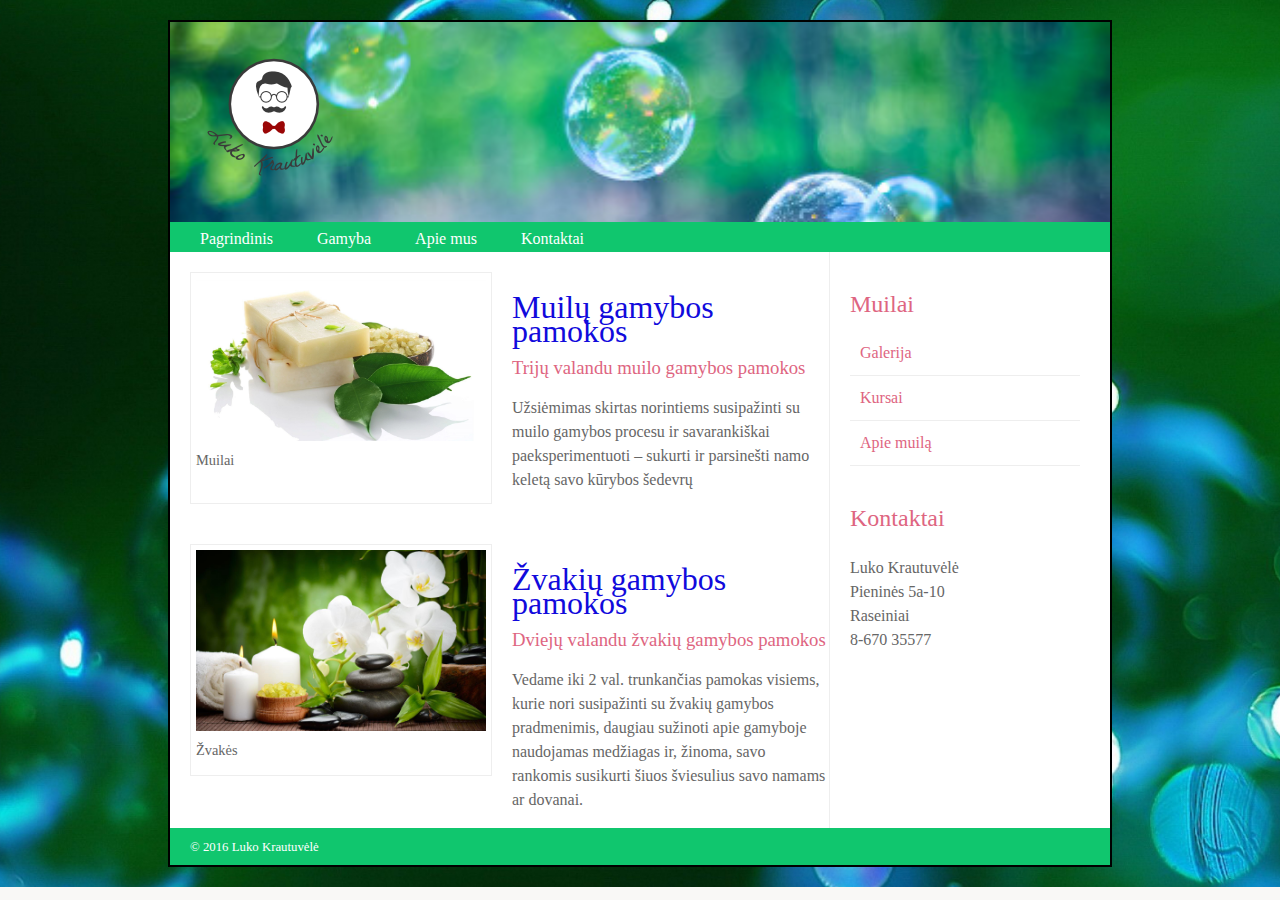
<file: index.html>
<!DOCTYPE html>
<html lang="lt">
	<head>
		<title>Luko Krautuvėlė</title>
		<link rel="stylesheet" type="text/css" href="puslapiodesing.css" />
	
	</head>
	<body>
		<div class="vidinislangas">
			<header>
			<img id="logo" src="paveiksleliai/logo.png"/>
				<nav>
					<ul>
						<li><a href="index.html" class="meniu">Pagrindinis</a></li>
						<li><a href="gamyba.html">Gamyba</a></li>
						<li><a href="apie.html">Apie mus</a></li>
						<li><a href="kontaktai.html">Kontaktai</a></li>
					</ul>
				</nav>
			</header>
			<section class="veikla">
				<article>
					<figure>
						<img src="paveiksleliai/muilas1.jpg" alt="Muilai" />
						<figcaption>Muilai</figcaption>
					</figure>
					<hgroup>
						<h1>Muilų gamybos pamokos</h1>
						<h3>Trijų valandu muilo gamybos pamokos</h3>
					</hgroup>
					<p>Užsiėmimas skirtas norintiems susipažinti su muilo gamybos procesu ir savarankiškai paeksperimentuoti – sukurti ir parsinešti namo keletą savo kūrybos šedevrų</p>
				</article>    
				<article>
					<figure>
						<img src="paveiksleliai/zvakes.jpg" alt="Žvakės" />
						<figcaption>Žvakės</figcaption>
					</figure>
					<hgroup>
						<h1>Žvakių gamybos pamokos</h1>
						<h3>Dviejų valandu žvakių gamybos pamokos</h3>
					</hgroup>
					<p> Vedame iki 2 val. trunkančias pamokas visiems, kurie nori susipažinti su žvakių gamybos pradmenimis, daugiau sužinoti apie gamyboje naudojamas medžiagas ir, žinoma, savo rankomis susikurti šiuos šviesulius savo namams ar dovanai.</p>
				</article>    
			</section>
			<aside>
				<section class="Muilai">
					<h2>Muilai</h2>
					<a href="galerija.html">Galerija</a>
					<a href="kursai.html">Kursai</a>
					<a href="apiemuila.html">Apie muilą</a>
				</section>
				<section class="kontaktai">
					<h2>Kontaktai</h2>
					<p>Luko Krautuvėlė<br />
						Pieninės 5a-10<br />
						Raseiniai<br />
						8-670 35577</p>
				</section>
			</aside>
			<footer>
				&copy; 2016 Luko Krautuvėlė
			</footer>
		</div><!-- vidinis langas -->
	</body>
</html>
</file>
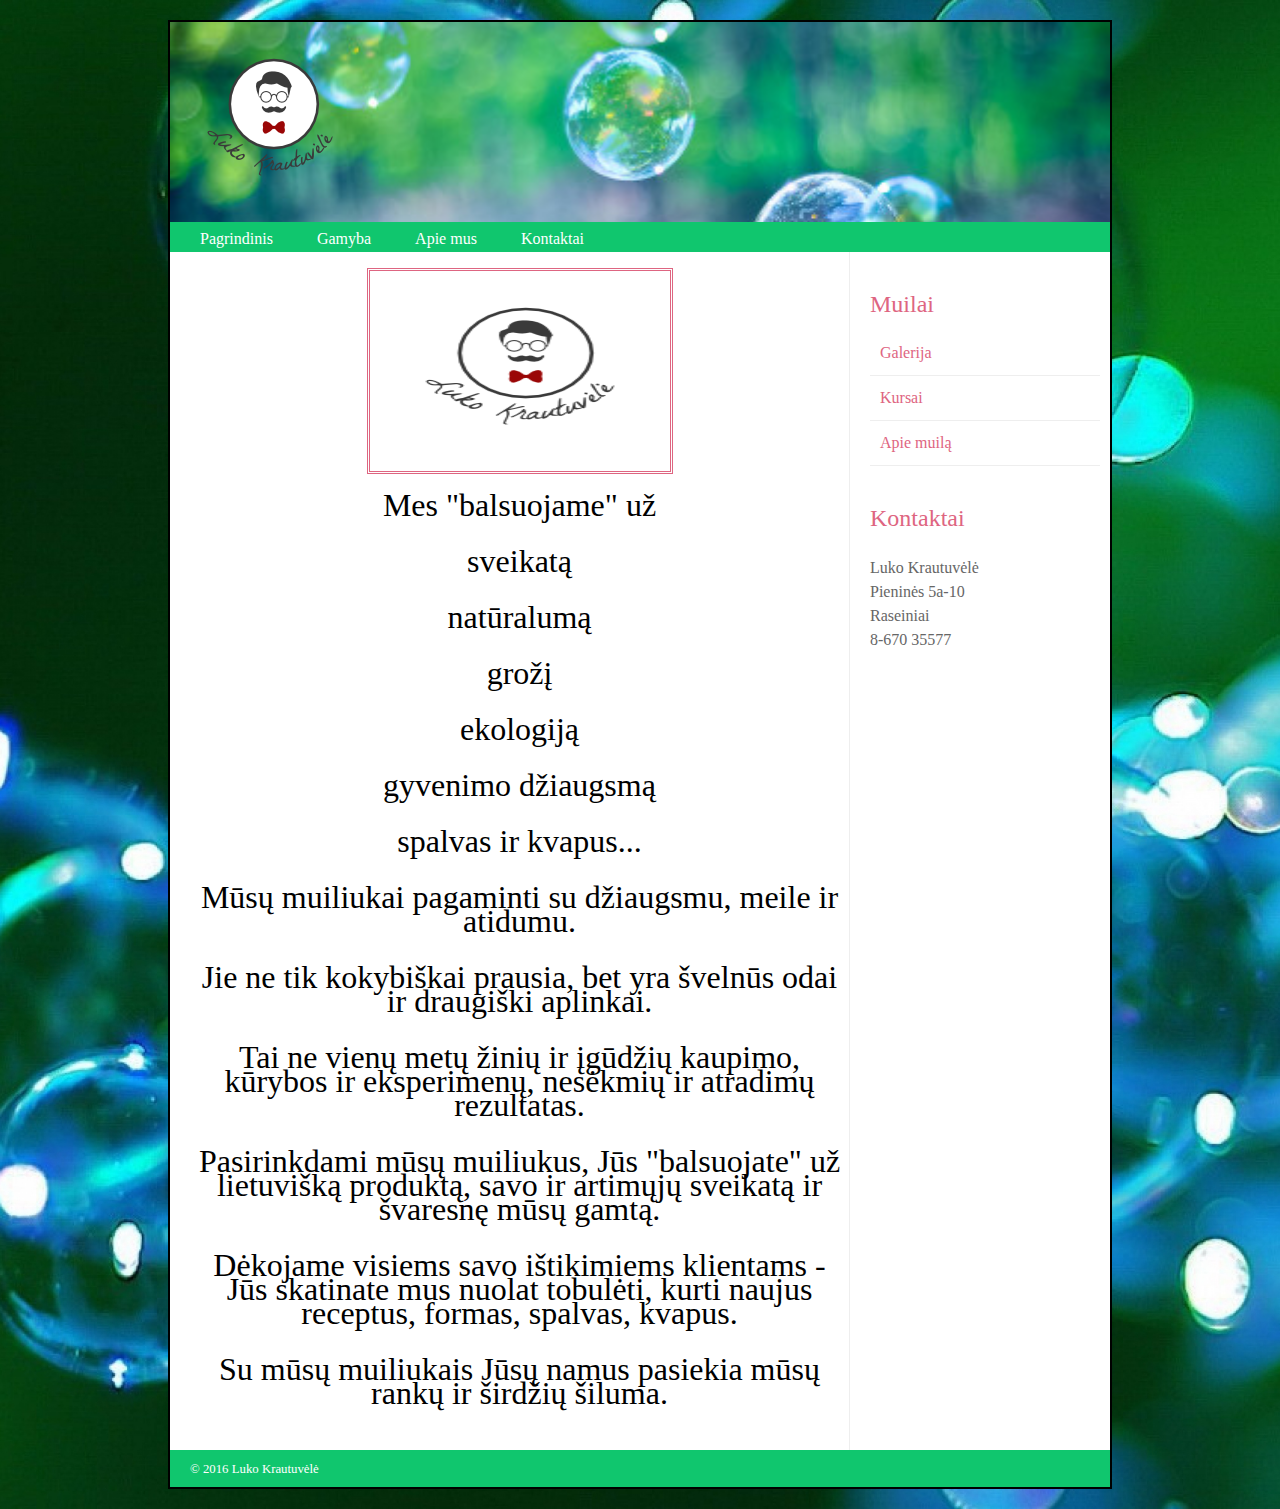
<file: apie.html>
<!DOCTYPE html>
<html lang="lt">
	<head>
		<title>Luko Krautuvėlė</title>
		<link rel="stylesheet" type="text/css" href="puslapiodesing.css" />
	
	</head>
	<body>
		<div class="vidinislangas">
			<header>
			<img id="logo" src="paveiksleliai/logo.png"/>
				<nav>
					<ul>
						<li><a href="index.html" class="meniu">Pagrindinis</a></li>
						<li><a href="gamyba.html">Gamyba</a></li>
						<li><a href="apie.html">Apie mus</a></li>
						<li><a href="kontaktai.html">Kontaktai</a></li>
					</ul>
				</nav>
			</header>
			<section class="apie">
			 <p><a href="https://www.facebook.com/lukas.medelis" target="_blank"><img class="apie" src="paveiksleliai/logo.png" title="Mūsų Facebook paskyra"/></a></p>
<h1 id="h1centre"<p>Mes "balsuojame" už</p>
<p>sveikatą</p>
<p>natūralumą</p>
<p>grožį</p>
<p>ekologiją</p>
<p>gyvenimo džiaugsmą</p>
<p>spalvas ir kvapus...</p>
<p>Mūsų muiliukai pagaminti su džiaugsmu, meile ir atidumu.</p>
<p>Jie ne tik kokybiškai prausia, bet yra švelnūs odai ir draugiški aplinkai.</p>
<p>Tai ne vienų metų žinių ir įgūdžių kaupimo, kūrybos ir eksperimenų, nesėkmių ir atradimų rezultatas.</p>
<p>Pasirinkdami mūsų muiliukus, Jūs "balsuojate" už lietuvišką produktą, savo ir
artimųjų sveikatą ir švaresnę mūsų gamtą.</p>
<p>Dėkojame visiems savo ištikimiems klientams - Jūs skatinate mus nuolat tobulėti,
kurti naujus receptus, formas, spalvas, kvapus.</p>
<p>Su mūsų muiliukais Jūsų namus pasiekia mūsų rankų ir širdžių šiluma.</p></h1>
			</section>
			<aside>
				<section class="Muilai">
					<h2>Muilai</h2>
					<a href="galerija.html">Galerija</a>
					<a href="kursai.html">Kursai</a>
					<a href="apiemuila.html">Apie muilą</a>
				</section>
				<section class="kontaktai">
					<h2>Kontaktai</h2>
					<p>Luko Krautuvėlė<br />
						Pieninės 5a-10<br />
						Raseiniai<br />
						8-670 35577</p>
				</section>
			</aside>
			<footer>
				&copy; 2016 Luko Krautuvėlė
			</footer>
		</div><!-- vidinis langas -->
	</body>
</html>
</file>
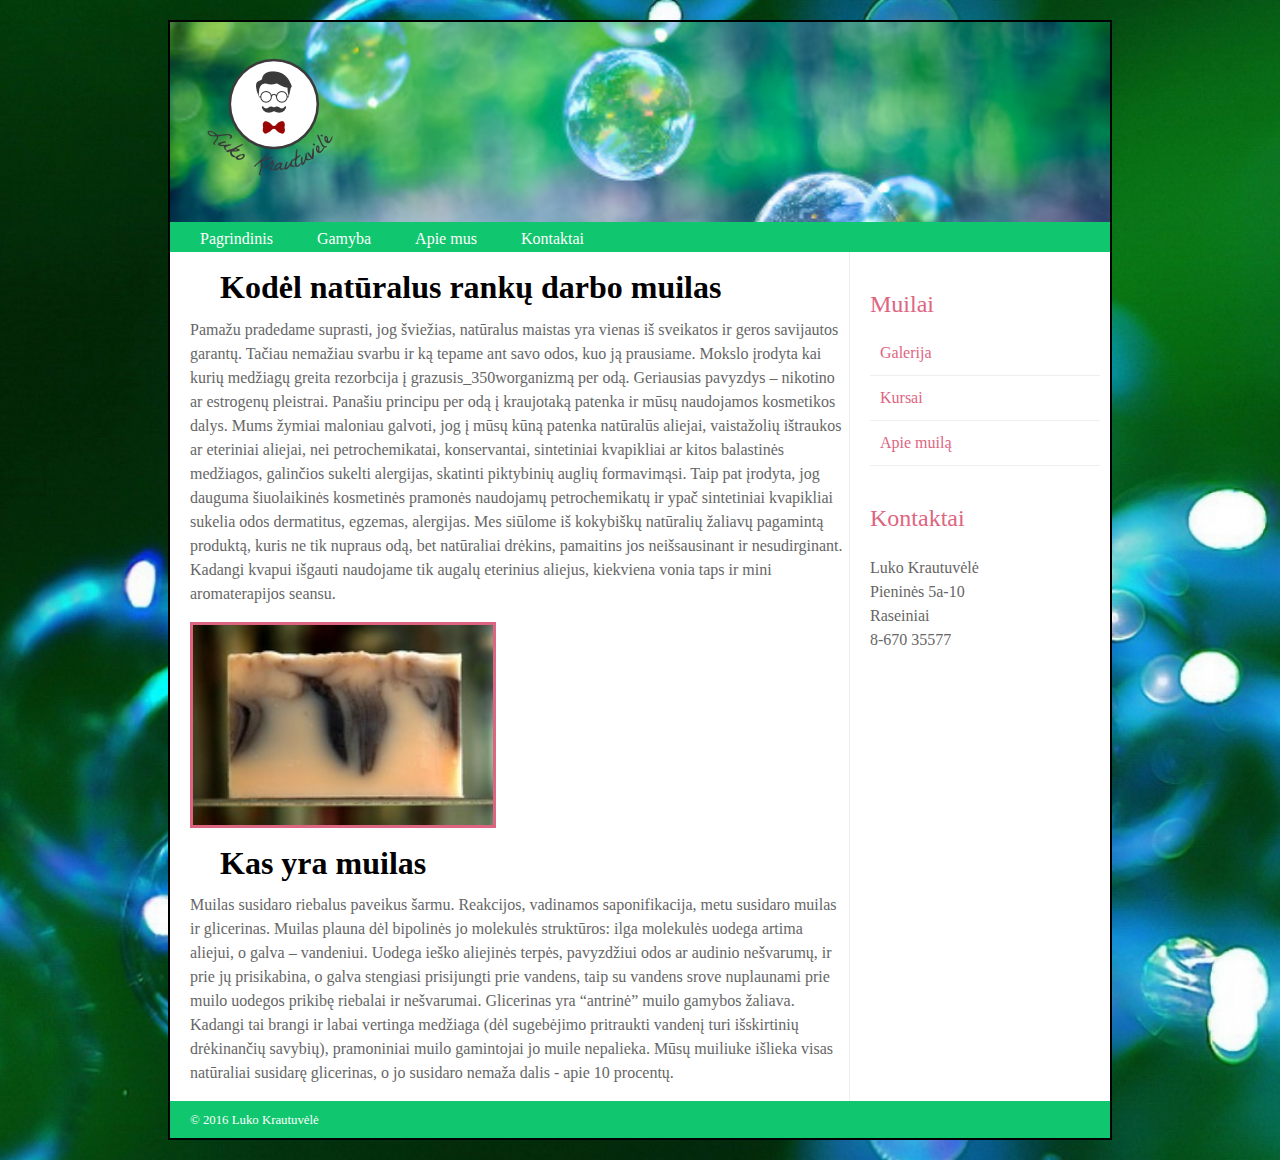
<file: apiemuila.html>
<!DOCTYPE html>
<html lang="lt">
	<head>
		<title>Luko Krautuvėlė</title>
		<link rel="stylesheet" type="text/css" href="puslapiodesing.css" />
	
	</head>
	<body>
		<div class="vidinislangas">
			<header>
			<img id="logo" src="paveiksleliai/logo.png"/>
				<nav>
					<ul>
						<li><a href="index.html" class="meniu">Pagrindinis</a></li>
						<li><a href="gamyba.html">Gamyba</a></li>
						<li><a href="apie.html">Apie mus</a></li>
						<li><a href="kontaktai.html">Kontaktai</a></li>
					</ul>
				</nav>
			</header>
			<section class="apiemuila">
			<h1 id="h1didesnis">Kodėl natūralus rankų darbo muilas</h1>
			<p>Pamažu pradedame suprasti, jog šviežias, natūralus maistas yra vienas iš sveikatos ir geros savijautos garantų. Tačiau nemažiau svarbu ir ką tepame ant savo odos, kuo ją prausiame. Mokslo įrodyta kai kurių medžiagų greita rezorbcija į grazusis_350worganizmą per odą. Geriausias pavyzdys – nikotino ar estrogenų pleistrai. Panašiu principu per odą į kraujotaką patenka ir mūsų naudojamos kosmetikos dalys. Mums žymiai maloniau galvoti, jog į mūsų kūną patenka natūralūs aliejai, vaistažolių ištraukos ar eteriniai aliejai, nei petrochemikatai, konservantai, sintetiniai kvapikliai ar kitos balastinės medžiagos, galinčios sukelti alergijas, skatinti piktybinių auglių formavimąsi. Taip pat įrodyta, jog dauguma šiuolaikinės kosmetinės pramonės naudojamų petrochemikatų ir ypač sintetiniai kvapikliai sukelia odos dermatitus, egzemas, alergijas.
Mes siūlome iš kokybiškų natūralių žaliavų pagamintą produktą, kuris ne tik nupraus odą, bet natūraliai drėkins, pamaitins jos neišsausinant ir nesudirginant. Kadangi kvapui išgauti naudojame tik augalų eterinius aliejus, kiekviena vonia taps ir mini aromaterapijos seansu.
 <p><a href="gamyba.html" target="_blank"><img src="paveiksleliai/lev_roz.jpg" title="Gamyba" width="300" height="200" border="3" align="center" /></a></p>
<h1 id="h1didesnis">Kas yra muilas</h1>
Muilas susidaro riebalus paveikus šarmu. Reakcijos, vadinamos saponifikacija, metu susidaro muilas ir glicerinas. Muilas plauna dėl bipolinės jo molekulės struktūros: ilga molekulės uodega artima aliejui, o galva – vandeniui. Uodega ieško aliejinės terpės, pavyzdžiui odos ar audinio nešvarumų, ir prie jų prisikabina, o galva stengiasi prisijungti prie vandens, taip su vandens srove nuplaunami prie muilo uodegos prikibę riebalai ir nešvarumai. Glicerinas yra “antrinė” muilo gamybos žaliava. Kadangi tai brangi ir labai vertinga medžiaga (dėl sugebėjimo pritraukti vandenį turi išskirtinių drėkinančių savybių), pramoniniai muilo gamintojai jo muile nepalieka. Mūsų muiliuke išlieka visas natūraliai susidarę glicerinas, o jo susidaro nemaža dalis - apie 10 procentų.</p>
			</section>
			<aside>
				<section class="Muilai">
					<h2>Muilai</h2>
					<a href="galerija.html">Galerija</a>
					<a href="kursai.html">Kursai</a>
					<a href="apiemuila.html">Apie muilą</a>
				</section>
				<section class="kontaktai">
					<h2>Kontaktai</h2>
					<p>Luko Krautuvėlė<br />
						Pieninės 5a-10<br />
						Raseiniai<br />
						8-670 35577</p>
				</section>
			</aside>
			<footer>
				&copy; 2016 Luko Krautuvėlė
			</footer>
		</div><!-- vidinis langas -->
	</body>
</html>
</file>
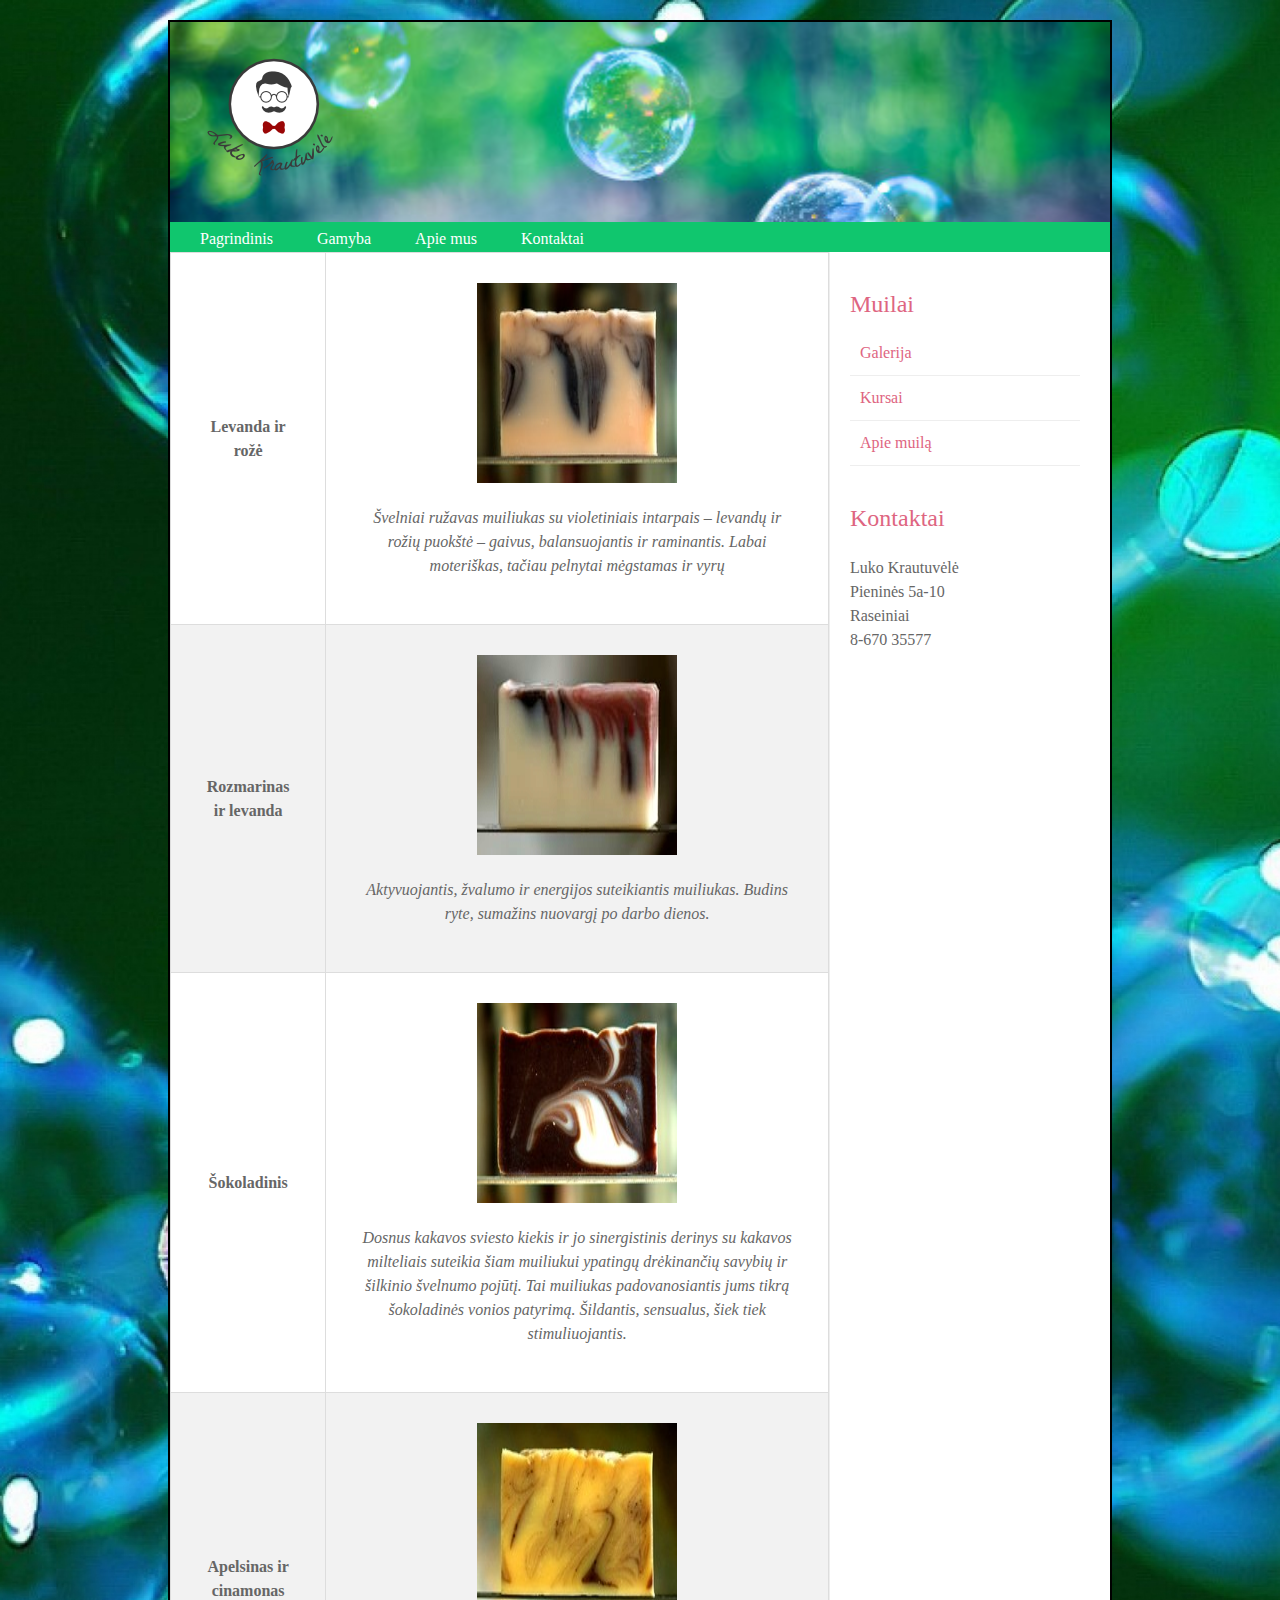
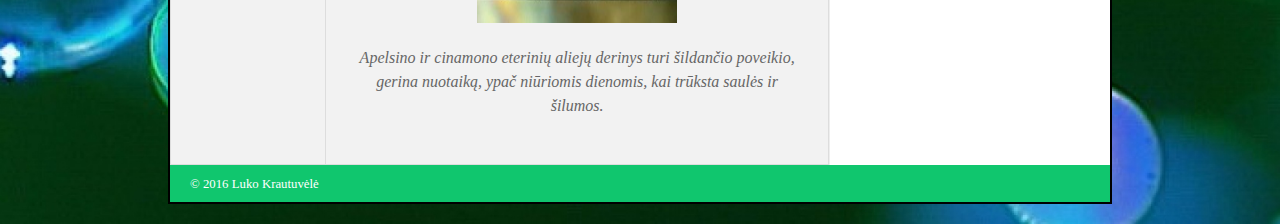
<file: galerija.html>
<!DOCTYPE html>
<html lang="lt">
	<head>
		<title>Luko Krautuvėlė</title>
		<link rel="stylesheet" type="text/css" href="puslapiodesing.css" />
	
	</head>
	<body>
		<div class="vidinislangas">
			<header>
			<img id="logo" src="paveiksleliai/logo.png"/>
				<nav>
					<ul>
						<li><a href="index.html" class="meniu">Pagrindinis</a></li>
						<li><a href="gamyba.html">Gamyba</a></li>
						<li><a href="apie.html">Apie mus</a></li>
						<li><a href="kontaktai.html">Kontaktai</a></li>
					</ul>
				</nav>
			</header>
			<section class="galerija">
<table>
  <tr>
    <th>Levanda ir rožė</th>
    <td><img id="imgtable" src="paveiksleliai/lev_roz.jpg"/><br /><p id="pitalic">Švelniai ružavas muiliukas su violetiniais intarpais – levandų ir rožių puokštė – gaivus, balansuojantis ir raminantis. Labai moteriškas, tačiau pelnytai mėgstamas ir vyrų</p></td>
  </tr>
  <tr>
    <th>Rozmarinas ir levanda</th>
    <td><img id="imgtable" src="paveiksleliai/rozm_lev.jpg"/><br /><p id="pitalic">Aktyvuojantis, žvalumo ir energijos suteikiantis muiliukas. Budins ryte, sumažins nuovargį po darbo dienos.</p></td>
  </tr>
  <tr>
    <th>Šokoladinis</th>
    <td><img id="imgtable" src="paveiksleliai/sokol.jpg"/><br /><p id="pitalic">Dosnus kakavos sviesto kiekis ir jo sinergistinis derinys su kakavos milteliais suteikia šiam muiliukui ypatingų drėkinančių savybių ir šilkinio švelnumo pojūtį. Tai muiliukas padovanosiantis jums tikrą šokoladinės vonios patyrimą. Šildantis, sensualus, šiek tiek stimuliuojantis.</p></td>
  </tr>
  <tr>
    <th>Apelsinas ir cinamonas</th>
    <td><img id="imgtable" src="paveiksleliai/apels_cinam.jpg"/><br /><p id="pitalic">Apelsino ir cinamono eterinių aliejų derinys turi šildančio poveikio, gerina nuotaiką, ypač niūriomis dienomis, kai trūksta saulės ir šilumos.</p></td>
  </tr>
</table>
			</section>
			<aside>
				<section class="Muilai">
					<h2>Muilai</h2>
					<a href="galerija.html">Galerija</a>
					<a href="kursai.html">Kursai</a>
					<a href="apiemuila.html">Apie muilą</a>
				</section>
				<section class="kontaktai">
					<h2>Kontaktai</h2>
					<p>Luko Krautuvėlė<br />
						Pieninės 5a-10<br />
						Raseiniai<br />
						8-670 35577</p>
				</section>
			</aside>
			<footer>
				&copy; 2016 Luko Krautuvėlė
			</footer>
		</div><!-- vidinis langas -->
	</body>
</html>
</file>
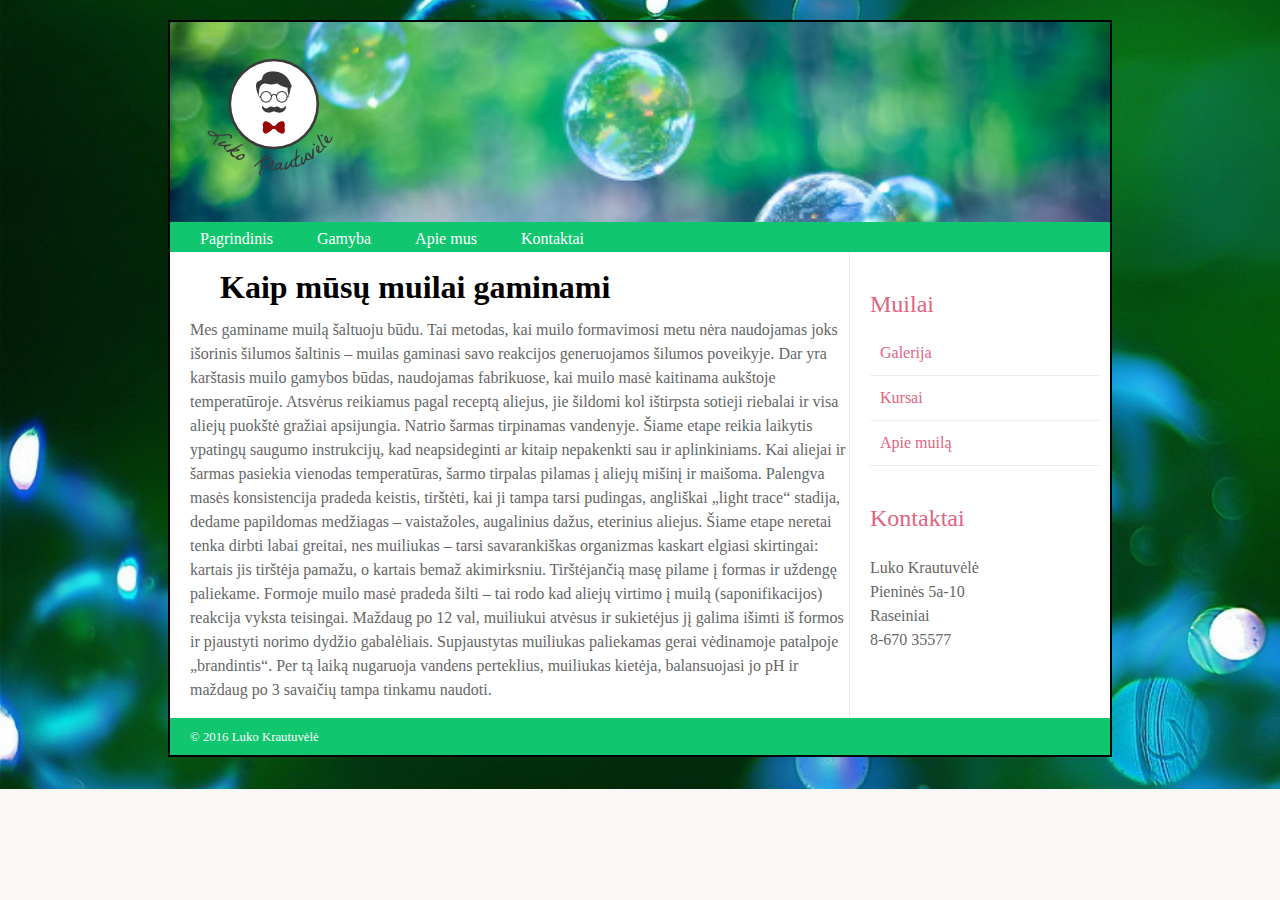
<file: gamyba.html>
<!DOCTYPE html>
<html lang="lt">
	<head>
		<title>Luko Krautuvėlė</title>
		<link rel="stylesheet" type="text/css" href="puslapiodesing.css" />
	
	</head>
	<body>
		<div class="vidinislangas">
			<header>
			<img id="logo" src="paveiksleliai/logo.png"/>
				<nav>
					<ul>
						<li><a href="index.html" class="meniu">Pagrindinis</a></li>
						<li><a href="gamyba.html">Gamyba</a></li>
						<li><a href="apie.html">Apie mus</a></li>
						<li><a href="kontaktai.html">Kontaktai</a></li>
					</ul>
				</nav>
			</header>
			<section class="Gamyba">
			<h1 id="h1didesnis">Kaip mūsų muilai gaminami</h1>
			<p>Mes gaminame muilą šaltuoju būdu. Tai metodas, kai muilo formavimosi metu nėra naudojamas joks išorinis šilumos šaltinis – muilas gaminasi savo reakcijos generuojamos šilumos poveikyje.
Dar yra karštasis muilo gamybos būdas, naudojamas fabrikuose, kai muilo masė kaitinama aukštoje temperatūroje.
Atsvėrus reikiamus pagal receptą aliejus, jie šildomi kol ištirpsta sotieji riebalai ir visa aliejų puokštė gražiai apsijungia.
Natrio šarmas tirpinamas vandenyje. Šiame etape reikia laikytis ypatingų saugumo instrukcijų, kad neapsideginti ar kitaip nepakenkti sau ir aplinkiniams.
Kai aliejai ir šarmas pasiekia vienodas temperatūras, šarmo tirpalas pilamas į aliejų mišinį ir maišoma. Palengva masės konsistencija pradeda keistis, tirštėti, kai ji tampa tarsi pudingas, angliškai „light trace“ stadija, dedame papildomas medžiagas – vaistažoles, augalinius dažus, eterinius aliejus. Šiame etape neretai tenka dirbti labai greitai, nes muiliukas – tarsi savarankiškas organizmas kaskart elgiasi skirtingai: kartais jis tirštėja pamažu, o kartais bemaž akimirksniu.
Tirštėjančią masę pilame į formas ir uždengę paliekame. Formoje muilo masė pradeda šilti – tai rodo kad aliejų virtimo į muilą (saponifikacijos) reakcija vyksta teisingai. Maždaug po 12 val, muiliukui atvėsus ir sukietėjus jį galima išimti iš formos ir pjaustyti norimo dydžio gabalėliais. Supjaustytas muiliukas paliekamas gerai vėdinamoje patalpoje „brandintis“. Per tą laiką nugaruoja vandens perteklius, muiliukas kietėja, balansuojasi jo pH ir maždaug po 3 savaičių tampa tinkamu naudoti.</p>
			</section>
			<aside>
				<section class="Muilai">
					<h2>Muilai</h2>
					<a href="galerija.html">Galerija</a>
					<a href="kursai.html">Kursai</a>
					<a href="apiemuila.html">Apie muilą</a>
				</section>
				<section class="kontaktai">
					<h2>Kontaktai</h2>
					<p>Luko Krautuvėlė<br />
						Pieninės 5a-10<br />
						Raseiniai<br />
						8-670 35577</p>
				</section>
			</aside>
			<footer>
				&copy; 2016 Luko Krautuvėlė
			</footer>
		</div><!-- vidinis langas -->
	</body>
</html>
</file>
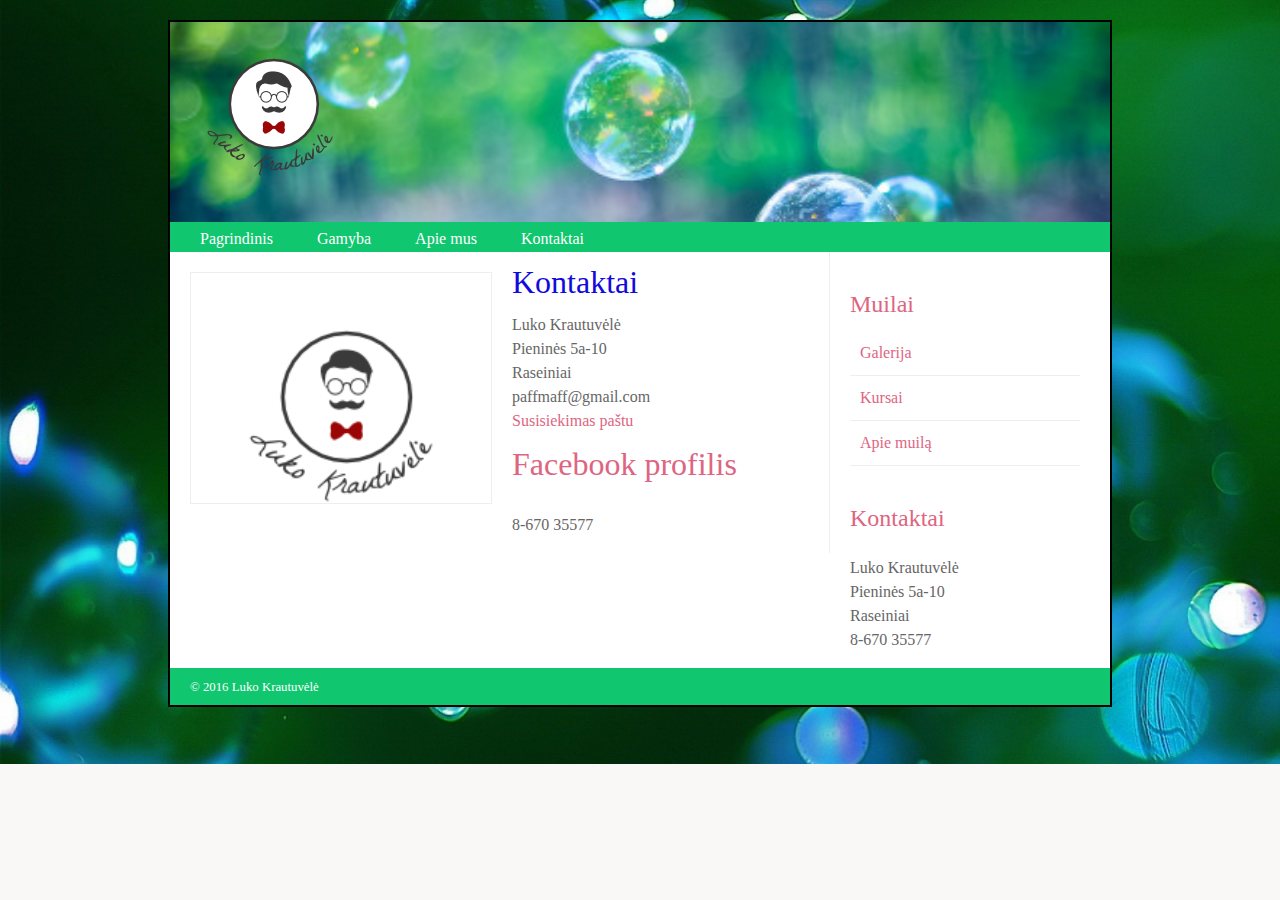
<file: kontaktai.html>
<!DOCTYPE html>
<html>
	<head>
		<title>Luko Krautuvėlė</title>
		<link rel="stylesheet" type="text/css" href="puslapiodesing.css" />
	
	</head>
	<body>
		<div class="vidinislangas">
			<header>
			<img id="logo" src="paveiksleliai/logo.png"/>
				<nav>
					<ul>
						<li><a href="index.html" class="meniu">Pagrindinis</a></li>
						<li><a href="gamyba.html">Gamyba</a></li>
						<li><a href="apie.html">Apie mus</a></li>
						<li><a href="kontaktai.html">Kontaktai</a></li>
					</ul>
				</nav>
			</header>
			<section class="veikla">
				<article>
					<figure>
						<img src="paveiksleliai/logo.png" alt="logo" />
						<figcaption>Luko Krautuvėlė</figcaption>
					</figure>
					<h1>Kontaktai</h1>
					<p>Luko Krautuvėlė<br />
						Pieninės 5a-10<br />
						Raseiniai<br />
						paffmaff@gmail.com<br />
						<a href="mailto:paffmaff@gmail.com?subject=Luko Krautuvėlė
&body=Susisiekite">Susisiekimas paštu</a><br />
						<a href="https://www.facebook.com/lukas.medelis"><h1 style="color:blue;">Facebook profilis</h1></a><br />
						8-670 35577</p>
				</article> 
			</section>
			<aside>
				<section class="Muilai">
					<h2>Muilai</h2>
					<a href="galerija.html">Galerija</a>
					<a href="kursai.html">Kursai</a>
					<a href="apiemuila.html">Apie muilą</a>
				</section>
				<section class="kontaktai">
					<h2>Kontaktai</h2>
					<p>Luko Krautuvėlė<br />
						Pieninės 5a-10<br />
						Raseiniai<br />
						8-670 35577</p>
				</section>
			</aside>
			<footer>
				&copy; 2016 Luko Krautuvėlė
			</footer>
		</div><!-- vidinis langas -->
	</body>
</html>
</file>
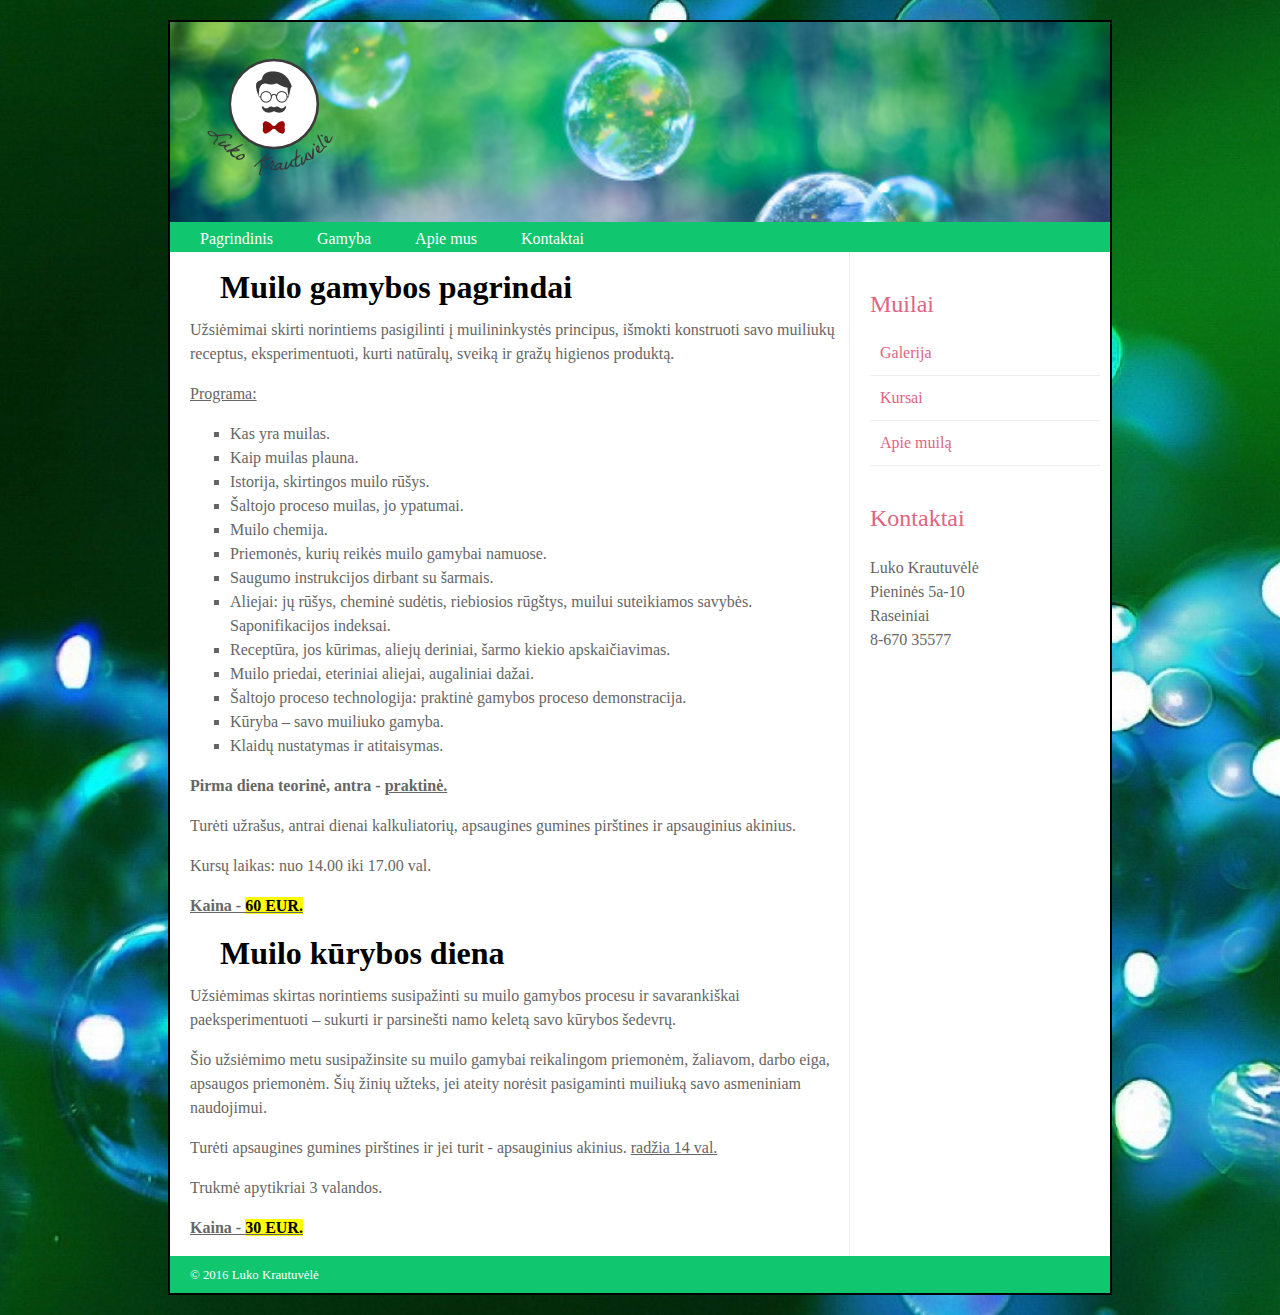
<file: kursai.html>
<!DOCTYPE html>
<html lang="lt">
	<head>
		<title>Luko Krautuvėlė</title>
		<link rel="stylesheet" type="text/css" href="puslapiodesing.css" />
	
	</head>
	<body>
		<div class="vidinislangas">
			<header>
			<img id="logo" src="paveiksleliai/logo.png"/>
				<nav>
					<ul>
						<li><a href="index.html" class="meniu">Pagrindinis</a></li>
						<li><a href="gamyba.html">Gamyba</a></li>
						<li><a href="apie.html">Apie mus</a></li>
						<li><a href="kontaktai.html">Kontaktai</a></li>
					</ul>
				</nav>
			</header>
			<section class="apiemuila">
			<h1 id="h1didesnis">Muilo gamybos pagrindai</h1>
			<p>
 
Užsiėmimai skirti norintiems pasigilinti į muilininkystės principus, išmokti konstruoti savo muiliukų receptus, eksperimentuoti, kurti natūralų, sveiką ir gražų higienos produktą.<br>
 
<p><u>Programa:</u><br></p>
<ul class="list">
<li>Kas yra muilas.<br></li>
<li>Kaip muilas plauna.<br></li>
<li>Istorija, skirtingos muilo rūšys.<br></li>
<li>Šaltojo proceso muilas, jo ypatumai.<br></li>
<li>Muilo chemija.<br></li>
<li>Priemonės, kurių reikės muilo gamybai namuose.<br></li>
<li>Saugumo instrukcijos dirbant su šarmais.<br></li>
<li>Aliejai: jų rūšys, cheminė sudėtis, riebiosios rūgštys, muilui suteikiamos savybės.<br>
Saponifikacijos indeksai.<br></li>
<li>Receptūra, jos kūrimas, aliejų deriniai, šarmo kiekio apskaičiavimas.<br></li>
<li>Muilo priedai, eteriniai aliejai, augaliniai dažai.<br></li>
<li>Šaltojo proceso technologija: praktinė gamybos proceso demonstracija.<br></li>
<li>Kūryba – savo muiliuko gamyba.<br></li>
<li>Klaidų nustatymas ir atitaisymas.<br></li>
</ul>
 
<b>Pirma diena teorinė, antra - <u>praktinė.</u><br></b>
<p>Turėti užrašus, antrai dienai kalkuliatorių, apsaugines gumines pirštines ir apsauginius akinius.<br></p>
Kursų laikas: nuo 14.00 iki 17.00 val.<br>
<p><u><b>Kaina - <mark>60 EUR.</mark></u></b><br></p>
 
<h1 id="h1didesnis">Muilo kūrybos diena</h1>
 
<p>Užsiėmimas skirtas norintiems susipažinti su muilo gamybos procesu ir savarankiškai paeksperimentuoti – sukurti ir parsinešti namo keletą savo kūrybos šedevrų.<br></p>
 
<p>Šio užsiėmimo metu susipažinsite su muilo gamybai reikalingom priemonėm, žaliavom, darbo eiga, apsaugos priemonėm. Šių žinių užteks, jei ateity norėsit pasigaminti muiliuką savo asmeniniam naudojimui.<br></p>
 
<p>Turėti apsaugines gumines pirštines ir jei turit - apsauginius akinius.
<u>radžia 14 val.</u><br></p>
<p>Trukmė apytikriai 3 valandos.<br></p>
<p><u><b>Kaina - <mark>30 EUR.</mark></u></b><br></p></p>
			</section>
			<aside>
				<section class="Muilai">
					<h2>Muilai</h2>
					<a href="galerija.html">Galerija</a>
					<a href="kursai.html">Kursai</a>
					<a href="apiemuila.html">Apie muilą</a>
				</section>
				<section class="kontaktai">
					<h2>Kontaktai</h2>
					<p>Luko Krautuvėlė<br />
						Pieninės 5a-10<br />
						Raseiniai<br />
						8-670 35577</p>
				</section>
			</aside>
			<footer>
				&copy; 2016 Luko Krautuvėlė
			</footer>
		</div><!-- vidinis langas -->
	</body>
</html>
</file>
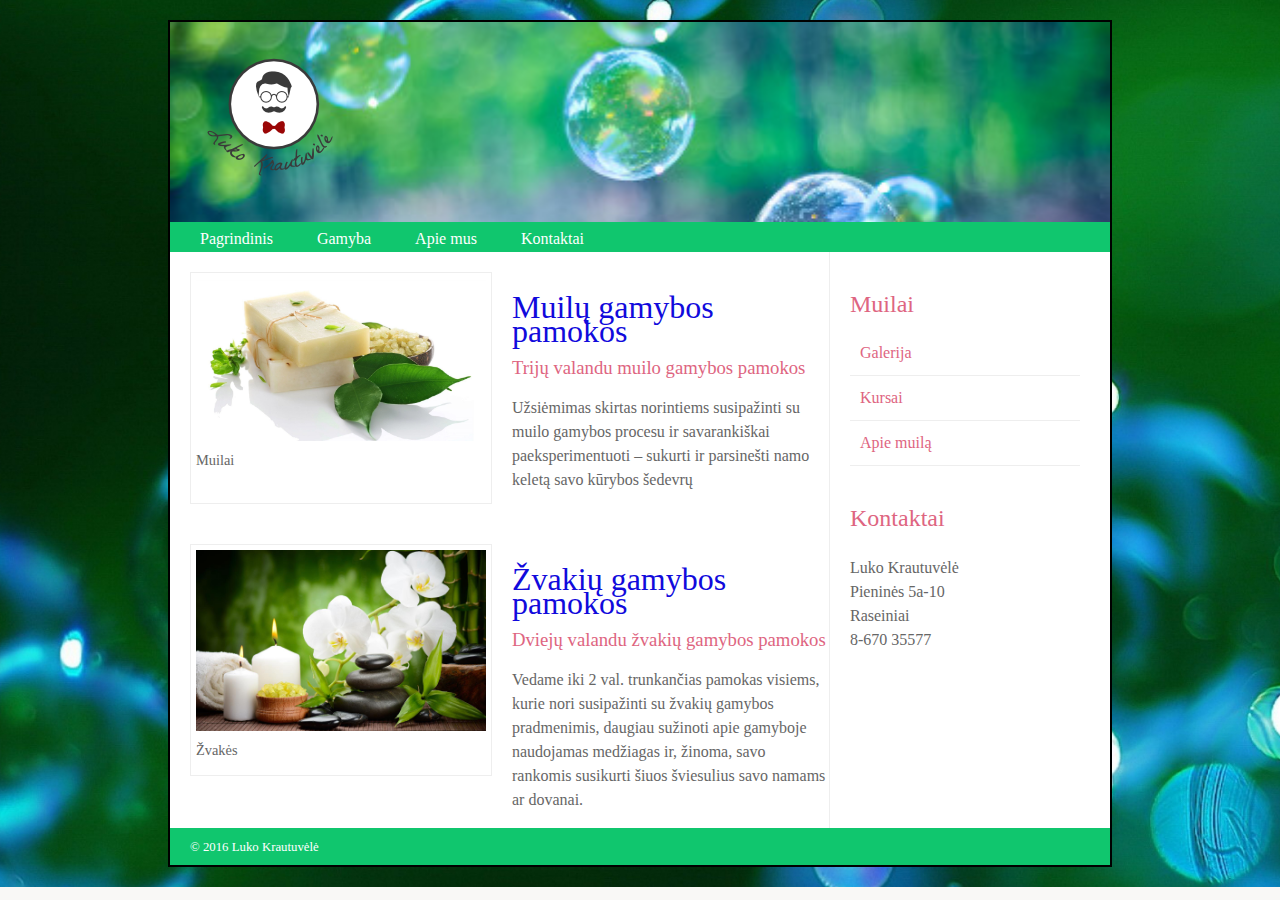
<file: pagrindinis.html>
<!DOCTYPE html>
<html lang="lt">
	<head>
		<title>Luko Krautuvėlė</title>
		<link rel="stylesheet" type="text/css" href="puslapiodesing.css" />
	
	</head>
	<body>
		<div class="vidinislangas">
			<header>
			<img id="logo" src="paveiksleliai/logo.png"/>
				<nav>
					<ul>
						<li><a href="pagrindinis.html" class="meniu">Pagrindinis</a></li>
						<li><a href="gamyba.html">Gamyba</a></li>
						<li><a href="Apie.html">Apie mus</a></li>
						<li><a href="kontaktai.html">Kontaktai</a></li>
					</ul>
				</nav>
			</header>
			<section class="veikla">
				<article>
					<figure>
						<img src="paveiksleliai/muilas1.jpg" alt="Muilai" />
						<figcaption>Muilai</figcaption>
					</figure>
					<hgroup>
						<h1>Muilų gamybos pamokos</h1>
						<h3>Trijų valandu muilo gamybos pamokos</h3>
					</hgroup>
					<p>Užsiėmimas skirtas norintiems susipažinti su muilo gamybos procesu ir savarankiškai paeksperimentuoti – sukurti ir parsinešti namo keletą savo kūrybos šedevrų</p>
				</article>    
				<article>
					<figure>
						<img src="paveiksleliai/zvakes.jpg" alt="Žvakės" />
						<figcaption>Žvakės</figcaption>
					</figure>
					<hgroup>
						<h1>Žvakių gamybos pamokos</h1>
						<h3>Dviejų valandu žvakių gamybos pamokos</h3>
					</hgroup>
					<p> Vedame iki 2 val. trunkančias pamokas visiems, kurie nori susipažinti su žvakių gamybos pradmenimis, daugiau sužinoti apie gamyboje naudojamas medžiagas ir, žinoma, savo rankomis susikurti šiuos šviesulius savo namams ar dovanai.</p>
				</article>    
			</section>
			<aside>
				<section class="Muilai">
					<h2>Muilai</h2>
					<a href="galerija.html">Galerija</a>
					<a href="kursai.html">Kursai</a>
					<a href="apiemuila.html">Apie muilą</a>
				</section>
				<section class="kontaktai">
					<h2>Kontaktai</h2>
					<p>Luko Krautuvėlė<br />
						Pieninės 5a-10<br />
						Raseiniai<br />
						8-670 35577</p>
				</section>
			</aside>
			<footer>
				&copy; 2016 Luko Krautuvėlė
			</footer>
		</div><!-- vidinis langas -->
	</body>
</html>
</file>
<file: puslapiodesing.css>
*
header, section, footer, aside, nav, article, figure, figcaption {
				display: block;}
			body {
				color: #666666;
				background-color: #f9f8f6;
				background-image: url("paveiksleliai/pagrindinis1.jpg");
				background-size:     cover; 
				background-repeat: no-repeat;
				background-position: center;
				font-family: Georgia, Times, serif;
				line-height: 1.5em;
				margin: 0px;}
				#pitalic {
					font-style: italic;
				}
			.vidinislangas {
				width: 940px;
				margin: 20px auto 20px auto;
				border: 2px solid #000000;
				background-color: #ffffff;}	
			header {
				height: 230px;
				background-image: url("paveiksleliai/header.jpg");
				background-size: cover;				
				}
			#logo{
				float: left;
			}
			nav, footer {
				clear: both;
				color: #ffffff;
				background-color: #10C66E;
				height: 30px;}
			nav ul {
				margin: 0px;
				padding: 5px 0px 5px 30px;}
			nav li {
				display: inline;
				margin-right: 40px;}
			nav li a {
				color: #ffffff;}
			nav li a:hover,a:active nav li a.meniu {
				color: #000000;
				background-color:#0CAB5E}
			section.veikla {
				float: left;
				width: 659px;
				border-right: 1px solid #eeeeee;}
			section.galerija	{
				float: left;
				width:659px;
				border-right: 1px solid #eeeeee;
			}
			section.Gamyba	{
				float: left;
				width:659px;
				border-right: 1px solid #eeeeee;
				padding-left: 20px;
			}
			img.apie {
				display: block;
				width: 300px;
				height: 200px;
				border-style: double;
				margin-left: auto;
				margin-right: auto;
			}
			section.apiemuila	{
				float: left;
				width:659px;
				border-right: 1px solid #eeeeee;
				padding-left: 20px;
			}
			section.apie	{
				float: left;
				width:659px;
				border-right: 1px solid #eeeeee;
				padding-left: 20px;
			}
			ul.list {
				list-style-type: square;
			}
			#h1centre{
				color: #000000;
				text-align: center;
				font-family: gabriola;
			}
			#h1didesnis{
				margin: 20px 0px 15px 0px;
				padding-left: 30px;
				color: #000000;
				font-weight: bold;
			}
			table, td, th {    
				border: 1px solid #ddd;
				text-align: left;
			}
			table {
				border-collapse: collapse;
				width: 100%;
			}
			th, td {
				padding: 30px;
				text-align: center;
			}
			tr:nth-child(even){background-color: #f2f2f2}
			#imgtable{
				width:200px;
				height:200px;
			}
			article {
				clear: both;
				overflow: auto;
				width: 100%;}
			hgroup {
				margin-top: 40px;}
			figure {
				float: left;
				width: 290px;
				height: 220px;
				padding: 5px;
				margin: 20px;
				border: 1px solid #eeeeee;}
			figure img {
				width: 100%;
		
			}	
			figcaption {
				font-size: 90%;
				text-align: left;}
			aside {
				width: 230px;
				float: left;
				padding: 0px 0px 0px 20px;}
			aside section a {
				display: block;
				padding: 10px;
				border-bottom: 1px solid #eeeeee;}
			aside section a:hover {
				color: #985d6a;
				background-color: #efefef;}
			a {
				color: #de6581;
				text-decoration: none;}
			h1, h2, h3 {
				font-weight: normal;}
			h1{
				margin: 15px 0px 10px 0px;
				padding: 3px;
				color: #110ADC;
			}	
			h2 {
				margin: 10px 0px 5px 0px;
				padding: 0px;}
			h3 {
				margin: 0px 0px 10px 0px;
				color: #de6581;}
			aside h2 {
				padding: 30px 0px 10px 0px;
				color: #de6581;}
			footer {
				font-size: 80%;
				padding: 7px 0px 0px 20px;}
</file>
